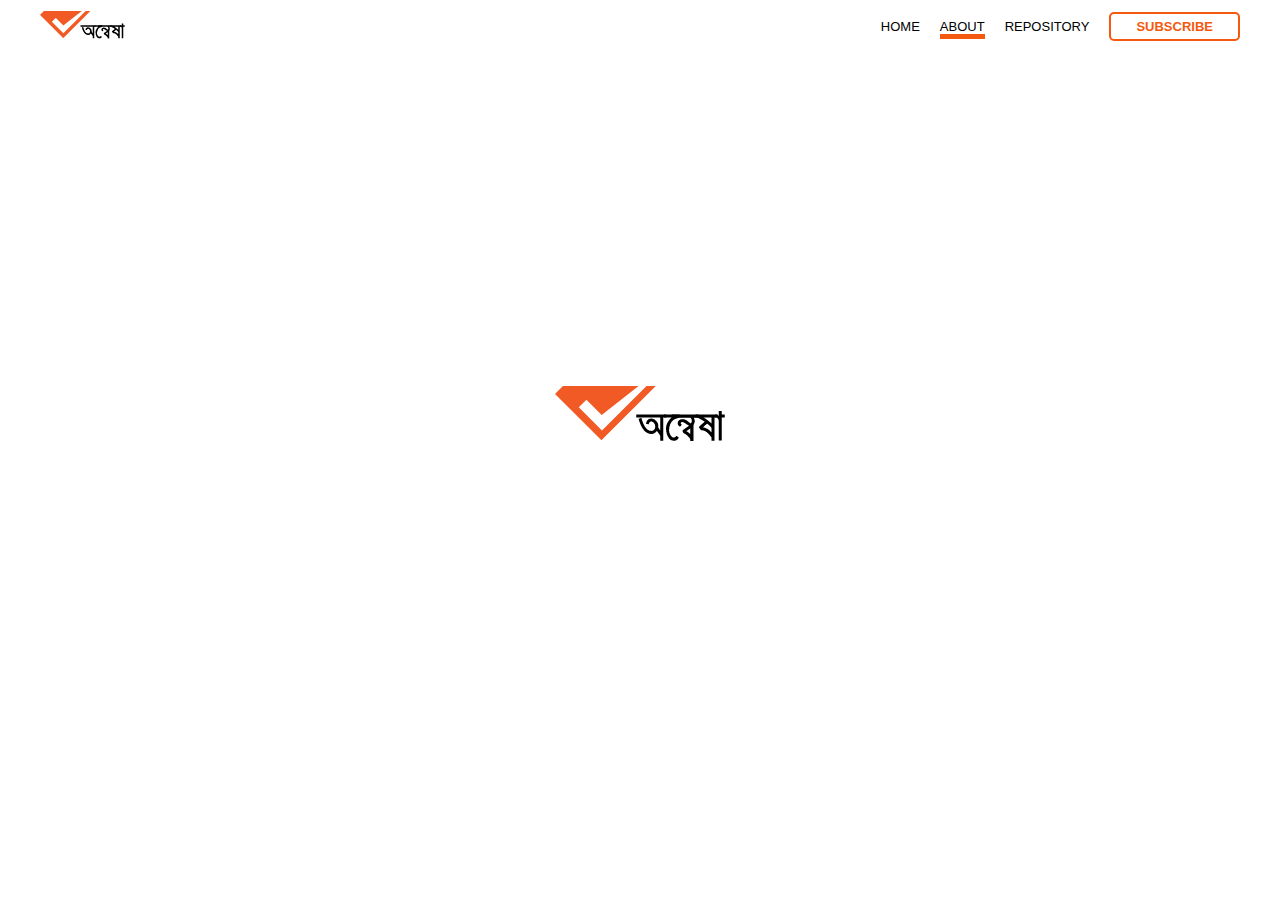
<file: about.html>
<!DOCTYPE html>
<html lang="en">
<head>
	<meta charset="UTF-8">
	<meta name="viewport" content="width=device-width, initial-scale=1.0">
	<title>Onnesha</title>

	<link rel="apple-touch-icon" sizes="180x180" href="/favicon/apple-touch-icon.png">
	<link rel="icon" type="image/png" sizes="32x32" href="/favicon/favicon-32x32.png">
	<link rel="icon" type="image/png" sizes="16x16" href="/favicon/favicon-16x16.png">
	<link rel="manifest" href="/favicon/site.webmanifest">

	<link rel="stylesheet" href="/css/about.css">
</head>
<body>
	<main>
		<nav class="navbar">
			<span class="main-logo">
				<img src="/images/onnesha-logo.png" alt="logo">
			</span>
			<span>
				<ul class="nav-link-list">
					<li><a href="/index.html">Home</a></li>
					<li><a href="#" class="active-nav-link">About</a></li>
					<li><a href="/repository.html">Repository</a></li>
					<a href="/subscribe.html" class="nav-link-subscribe">
						<li>Subscribe</li>
					</a>
				</ul>
			</span>
		</nav>
		<div class="home-content">
			<img src="/images/onnesha-logo-2x.png" alt="about">
		</div>
	</main>
</body>
</html>
</file>
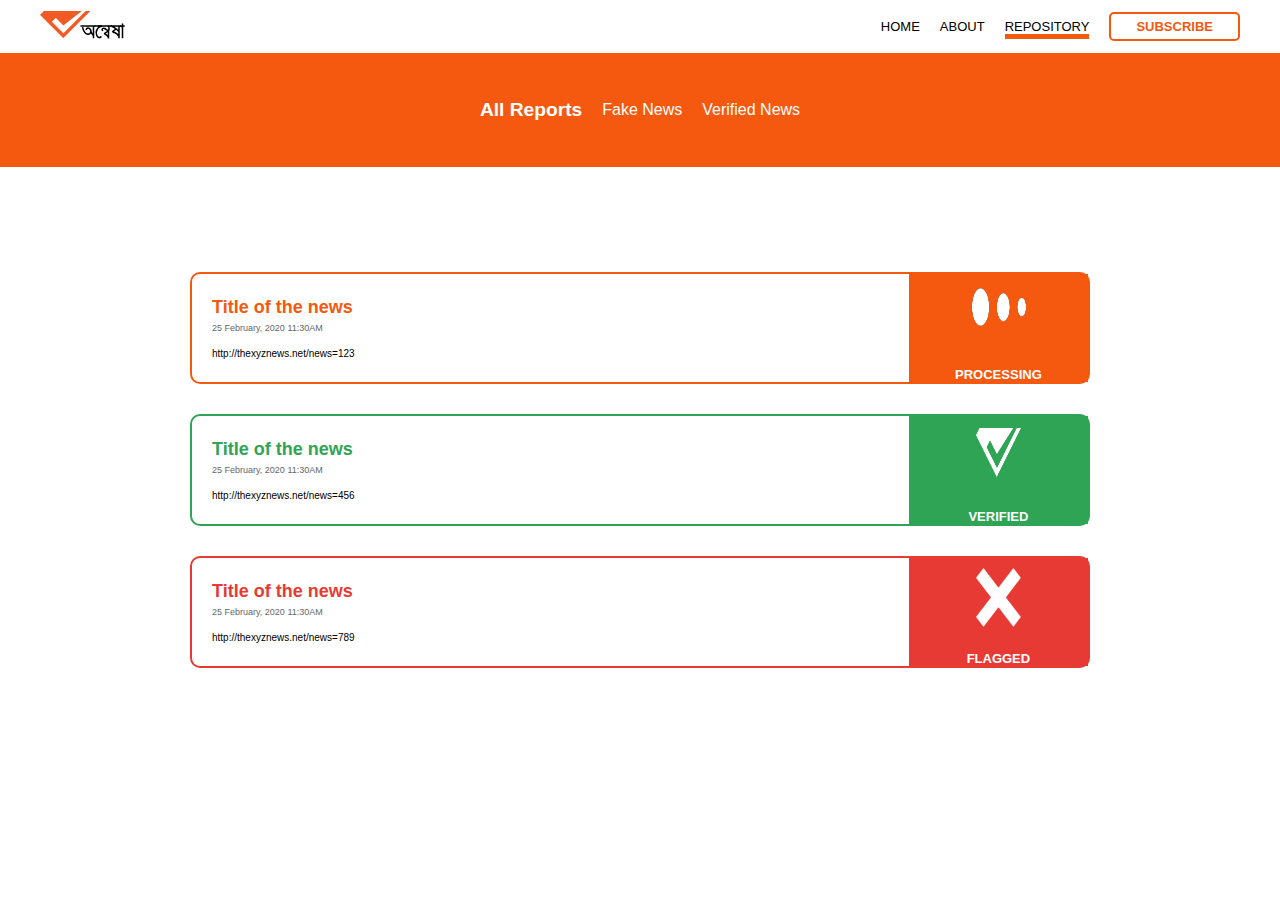
<file: repository.html>
<!DOCTYPE html>
<html lang="en">
<head>
	<meta charset="UTF-8">
	<meta name="viewport" content="width=device-width, initial-scale=1.0">
	<title>Onnesha</title>

	<link rel="apple-touch-icon" sizes="180x180" href="/favicon/apple-touch-icon.png">
	<link rel="icon" type="image/png" sizes="32x32" href="/favicon/favicon-32x32.png">
	<link rel="icon" type="image/png" sizes="16x16" href="/favicon/favicon-16x16.png">
	<link rel="manifest" href="/favicon/site.webmanifest">

	<link rel="stylesheet" href="/css/repository.css">
</head>
<body>
	<main>
		<nav class="navbar">
			<span class="main-logo">
				<img src="/images/onnesha-logo.png" alt="logo">
			</span>
			<span>
				<ul class="nav-link-list">
					<li><a href="/index.html">Home</a></li>
					<li><a href="/about.html">About</a></li>
					<li><a href="#" class="active-nav-link">Repository</a></li>
					<a href="/subscribe.html" class="nav-link-subscribe">
						<li>Subscribe</li>
					</a>
				</ul>
			</span>
		</nav>
		<div class="home-content">
			
			<div class="repo-nav">
				<ul class="repo-nav-list">
					<li class="active-repo-nav"><a href="#">All Reports</a></li>
					<li><a href="#">Fake News</a></li>
					<li><a href="#">Verified News</a></li>
				</ul>
			</div>

			<div class="news-list">
				
				<div class="news-list__item news-list__item-processing">
					<div class="news-item__content">
						<p class="news-title news-title-processing">Title of the news</p>
						<p class="news-date">25 February, 2020 11:30AM</p>
						<p class="news-url">http://thexyznews.net/news=123</p>
					</div>
					<div class="news-item__logo news-item__logo-processing">Processing</div>
				</div>
			

				<div class="news-list__item news-list__item-verified">
					<div class="news-item__content">
						<p class="news-title news-title-verified">Title of the news</p>
						<p class="news-date">25 February, 2020 11:30AM</p>
						<p class="news-url">http://thexyznews.net/news=456</p>
					</div>
					<div class="news-item__logo news-item__logo-verified">Verified</div>
				</div>

				<div class="news-list__item news-list__item-fake">
					<div class="news-item__content">
						<p class="news-title news-title-fake">Title of the news</p>
						<p class="news-date">25 February, 2020 11:30AM</p>
						<p class="news-url">http://thexyznews.net/news=789</p>
					</div>
					<div class="news-item__logo news-item__logo-fake">Flagged</div>
				</div>

			</div>

		</div>
	</main>
</body>
</html>
</file>
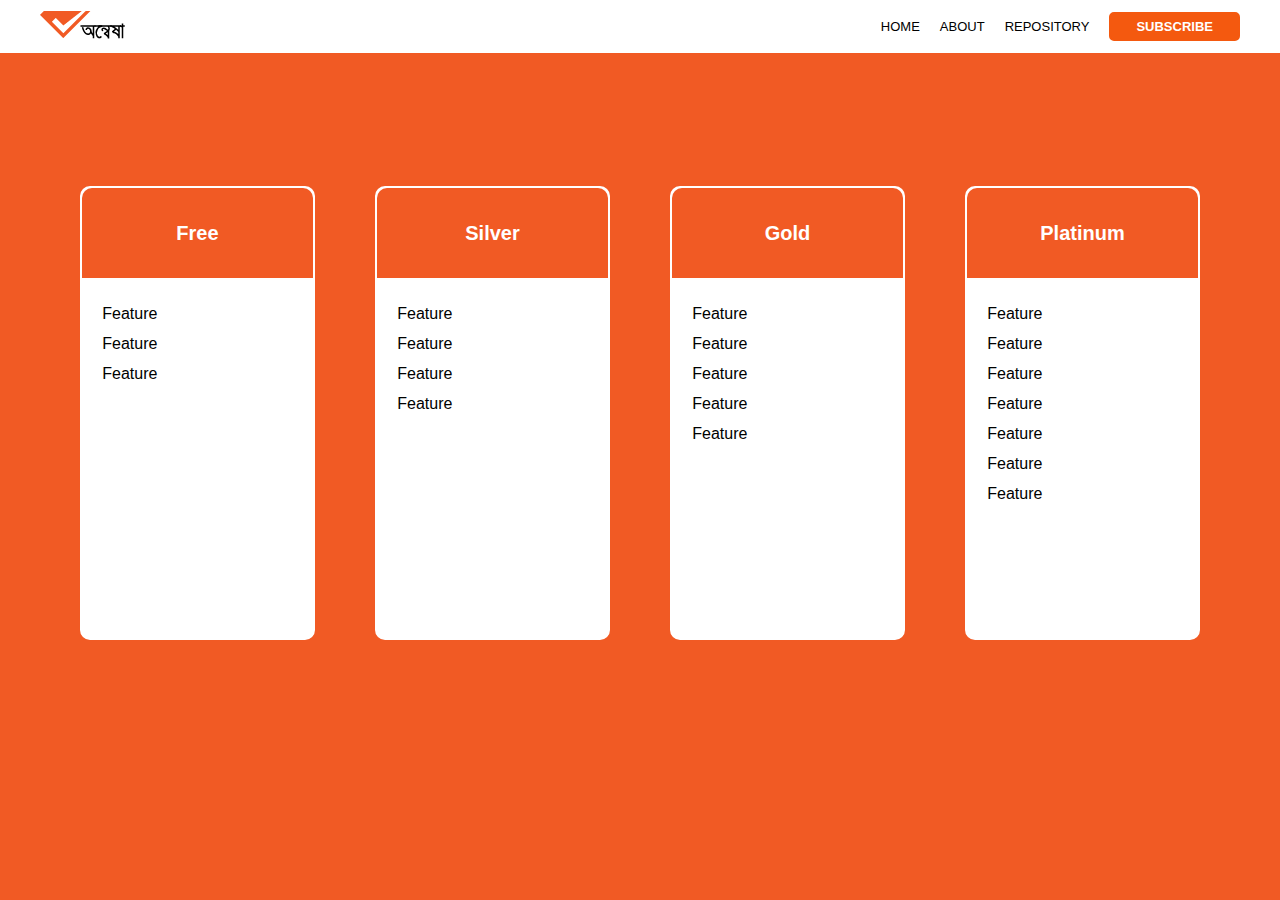
<file: subscribe.html>
<!DOCTYPE html>
<html lang="en">
<head>
	<meta charset="UTF-8">
	<meta name="viewport" content="width=device-width, initial-scale=1.0">
	<title>Onnesha</title>

	<link rel="apple-touch-icon" sizes="180x180" href="/favicon/apple-touch-icon.png">
	<link rel="icon" type="image/png" sizes="32x32" href="/favicon/favicon-32x32.png">
	<link rel="icon" type="image/png" sizes="16x16" href="/favicon/favicon-16x16.png">
	<link rel="manifest" href="/favicon/site.webmanifest">

	<link rel="stylesheet" href="/css/subscribe.css">
</head>
<body>
	<main>
		<nav class="navbar">
			<span class="main-logo">
				<img src="/images/onnesha-logo.png" alt="logo">
			</span>
			<span>
				<ul class="nav-link-list">
					<li><a href="/index.html">Home</a></li>
					<li><a href="/about.html">About</a></li>
					<li><a href="/repository.html">Repository</a></li>
					<a href="#" class="nav-link-subscribe">
						<li>Subscribe</li>
					</a>
				</ul>
			</span>
		</nav>
		<div class="home-content">
			
			<div class="subscription-plan-list">
				
				<div class="subscription-plan">
					<div class="subscription-plan__head">Free</div>
					<div class="subscription-plan__body">
						<p>Feature</p>
						<p>Feature</p>
						<p>Feature</p>						
					</div>
				</div>

				<div class="subscription-plan">
					<div class="subscription-plan__head">Silver</div>
					<div class="subscription-plan__body">
						<p>Feature</p>
						<p>Feature</p>
						<p>Feature</p>
						<p>Feature</p>
					</div>
				</div>

				<div class="subscription-plan">
					<div class="subscription-plan__head">Gold</div>
					<div class="subscription-plan__body">
						<p>Feature</p>
						<p>Feature</p>
						<p>Feature</p>
						<p>Feature</p>
						<p>Feature</p>
					</div>
				</div>

				<div class="subscription-plan">
					<div class="subscription-plan__head">Platinum</div>
					<div class="subscription-plan__body">
						<p>Feature</p>
						<p>Feature</p>
						<p>Feature</p>
						<p>Feature</p>
						<p>Feature</p>
						<p>Feature</p>
						<p>Feature</p>
					</div>
				</div>
			</div>
		</div>
	</main>
</body>
</html>
</file>
<file: css/about.css>
* {
	margin: 0;
	padding: 0;
	font-family: Arial, Helvetica, sans-serif;
}

li {
	list-style: none;
}

a {
	color: black;
	text-decoration: none;
}

/* ---------------------- NavBar ----------------------- */

.navbar {
	display: flex;
	background-color: white;
	justify-content: space-between;
	align-items: center;
	padding: 10px 40px;
}

.nav-link-list {
	display: flex;
}

.nav-link-list li {
	padding-left: 20px;
	font-size: 13px;
	text-transform: uppercase;
	padding-top: 7px;
	margin-bottom: 2px;
	margin-top: 2px;
}

.active-nav-link {
	border-bottom: 5px solid #f4590f;
}

.nav-link-subscribe li {
	border: 2px solid #f4590f;
	border-radius: 5px;
	font-weight: 600;
	color: #f4590f;
	padding: 5px 25px;
	margin-top: 2px;
	margin-bottom: 2px;
	margin-left: 20px;
}

/* -------------------- Main Content ------------------------ */

body {
	background-color: white;
}

.home-content {
	height: 80vh;
	display: flex;
	justify-content: center;
	align-items: center;
}
</file>
<file: css/repository.css>
* {
	margin: 0;
	padding: 0;
	font-family: Arial, Helvetica, sans-serif;
}

li {
	list-style: none;
}

a {
	color: black;
	text-decoration: none;
}

/* ---------------------- NavBar ----------------------- */

.navbar {
	display: flex;
	background-color: white;
	justify-content: space-between;
	align-items: center;
	padding: 10px 40px;
}

.nav-link-list {
	display: flex;
}

.nav-link-list li {
	padding-left: 20px;
	font-size: 13px;
	text-transform: uppercase;
	padding-top: 7px;
	margin-bottom: 2px;
	margin-top: 2px;
}

.active-nav-link {
	border-bottom: 5px solid #f4590f;
}

.nav-link-subscribe li {
	border: 2px solid #f4590f;
	border-radius: 5px;
	font-weight: 600;
	color: #f4590f;
	padding: 5px 25px;
	margin-top: 2px;
	margin-bottom: 2px;
	margin-left: 20px;
}

/* -------------------- Main Content ------------------------ */

body {
	background-color: white;
}

.home-content {
	height: 80vh;
	display: flex;
	justify-content: flex-start;
	align-items: flex-start;
	flex-direction: column;
}

.repo-nav {
	background-color: #f4590f;
	height: 15vh;
	width: 100%;
	display: flex;
	align-items: center;
	justify-content: center;
}

.repo-nav-list {
	display: flex;
	align-items: center;
	justify-content: center;
}

.repo-nav-list a {
	margin: 10px;
	color: white;
}

.active-repo-nav {
	font-weight: bolder;
	font-size: larger;
}

.news-list {
	display: flex;
	height: 100%;
	width: 100%;
	flex-direction: column;
	justify-content: center;
	align-items: center;
}

.news-list__item {
	margin: 15px;
	height: 12vh;
	width: 70%;
	display: flex;
	justify-content: space-between;
	border-radius: 10px;
}

.news-date {
	font-size: xx-small;
	color: #666666;
	margin-bottom: 15px;
}

.news-url {
	font-size: x-small;
}

.news-item__content {
	display: flex;
	flex-direction: column;
	justify-content: center;
	align-items: flex-start;
	padding-left: 20px;
}

.news-title {
	font-size: large;
	font-weight: 700;
	margin-bottom: 5px;
}

.news-item__logo {
	display: flex;
	height: 100%;
	width: 20%;
	background-position: 50% 20%;
	background-repeat: no-repeat;
	text-transform: uppercase;
	color: white;
	font-size: small;
	font-weight: 800;
	justify-content: center;
	align-items: flex-end;
}

.news-title-fake {
	color: #e83a35;
}

.news-list__item-fake {
	border: 2px solid #e83a35;
}

.news-item__logo-fake {
	background-color: #e83a35;
	background-image: url('/images/flagged-2x.png');
	background-size: 25% 55%;
}

.news-title-processing {
	color: #f4590f;
}

.news-list__item-processing {
	border: 2px solid #f4590f;
}

.news-item__logo-processing {
	background-color: #f4590f;
	background-image: url('/images/processing-2x.png');
	background-size: 30% 35%;
}

.news-title-verified {
	color: #2ea454;
}

.news-list__item-verified {
	border: 2px solid #2ea454;
}

.news-item__logo-verified {
	background-color: #2ea454;
	background-image: url('/images/verified-2x.png');
	background-size: 25% 45%;
}
</file>
<file: css/subscribe.css>
* {
	margin: 0;
	padding: 0;
	font-family: Arial, Helvetica, sans-serif;
}

li {
	list-style: none;
}

a {
	color: black;
	text-decoration: none;
}

/* ---------------------- NavBar ----------------------- */

.navbar {
	display: flex;
	background-color: white;
	justify-content: space-between;
	align-items: center;
	padding: 10px 40px;
}

.nav-link-list {
	display: flex;
}

.nav-link-list li {
	padding-left: 20px;
	font-size: 13px;
	text-transform: uppercase;
	padding-top: 7px;
	margin-bottom: 2px;
	margin-top: 2px;
}

.active-nav-link {
	border-bottom: 5px solid #f4590f;
}

.nav-link-subscribe li {
	border: 2px solid #f4590f;
	border-radius: 5px;
	font-weight: 600;
	background-color: #f4590f;
	color: white;
	padding: 5px 25px;
	margin-top: 2px;
	margin-bottom: 2px;
	margin-left: 20px;
}

/* -------------------- Main Content ------------------------ */

body {
	background-color: #f15a24;
}

.home-content {
	height: 80vh;
	display: flex;
	justify-content: center;
	align-items: center;
}

.subscription-plan-list {
	width: 100%;
	display: flex;
	justify-content: space-around;
	align-items: center;
	margin-left: 50px;
	margin-right: 50px;
}

.subscription-plan {
	width: 18vw;
	border: 2px solid white;
	height: 50vh;
	margin: 10px 10px;
	border-radius: 10px;
	background-color: white;
}

.subscription-plan__head {
	background-color: #f15a24;
	border-radius: 10px;
	border-bottom-left-radius: 0;
	border-bottom-right-radius: 0;
	height: 10vh;
	font-size: 20px;
	color: white;
	font-weight: bolder;
	display: flex;
	justify-content: center;
	align-items: center;
}

.subscription-plan__body {
	vertical-align: middle;
	padding-left: 20px;
	margin-top: 20px;
}

.subscription-plan__body p {
	padding-top: 7px;
	padding-bottom: 5px;
}
</file>
